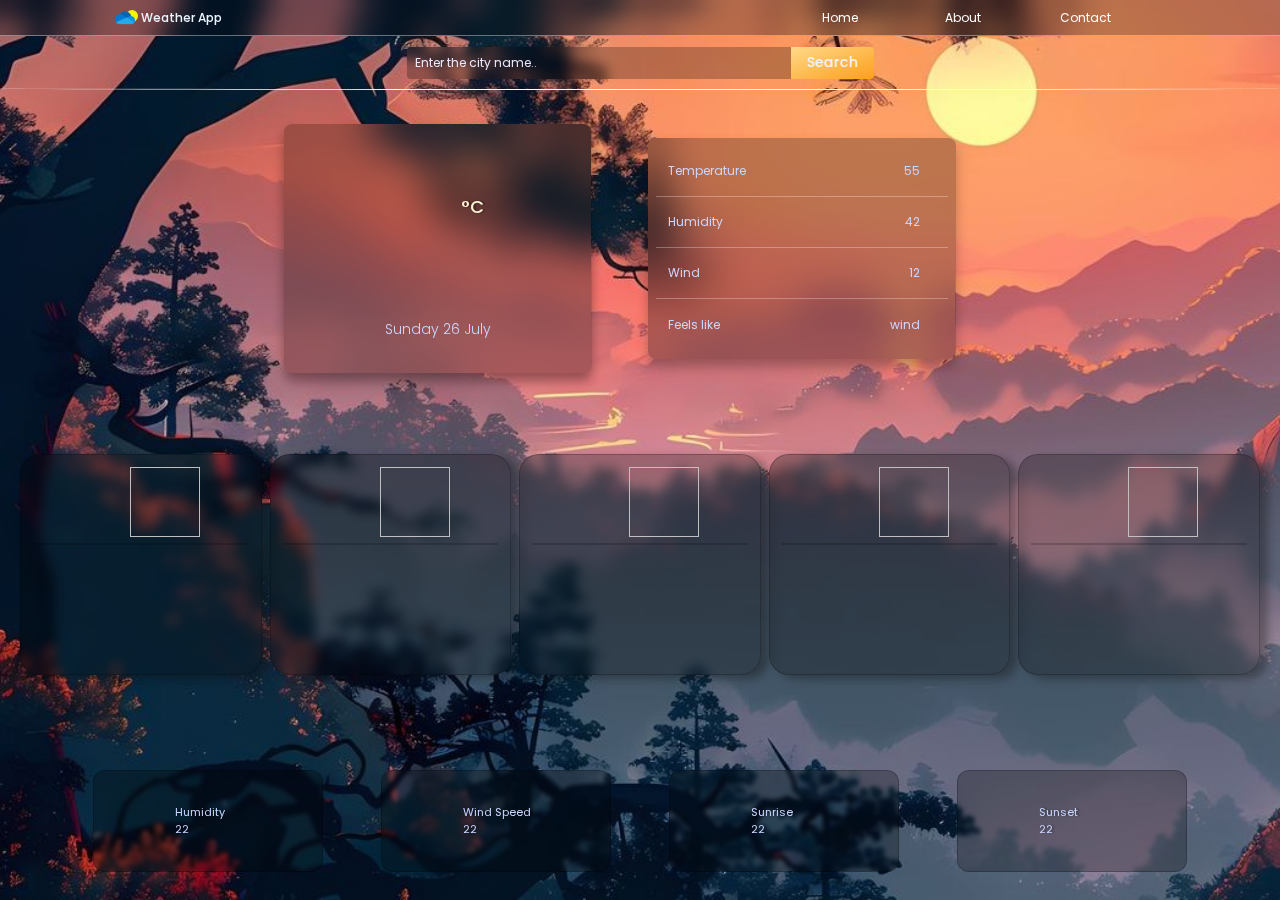
<file: index.html>
<!doctype html>
<html lang="en">
  <head>
    <meta charset="UTF-8" />
    <meta name="viewport" content="width=device-width, initial-scale=1.0" />
    <title>Document</title>
    <link rel="stylesheet" href="style.css" />
    <link
      href="https://cdn.boxicons.com/3.0.8/fonts/basic/boxicons.min.css"
      rel="stylesheet"
    />
    <link
      href="https://cdn.boxicons.com/3.0.8/fonts/filled/boxicons-filled.min.css"
      rel="stylesheet"
    />
    <link
      href="https://cdn.boxicons.com/3.0.8/fonts/brands/boxicons-brands.min.css"
      rel="stylesheet"
    />
  </head>
  <body>
    <!-- ! CODES navbar is here  -->
    <nav class="navbar-conatiner">
      <div class="title-box">
        <div class="logo-box"><img src="cloud.png" alt="cloud" /></div>
        <p class="title">Weather App</p>
      </div>

      <div class="tabs-box">
        <a href="index.html">Home</a>
        <a href="about.html">About</a>
        <a href="contact.html">Contact</a>
        <a href="#"><i class="bx bx-search"></i></a>
      </div>
    </nav>

    <!-- ! CODES for search box is here -->
    <div class="search-container">
      <input type="text" id="cityInput" placeholder="Enter the city name.." />
      <button id="searchBtn">Search</button>
    </div>

    <!-- ! CODES for subcontainer  -->
    <div class="sub-container">
      <!-- TODO Information box container is here  -->
      <div class="info-box">
        <div class="temp-info">
          <p class="degree">°C</p>
          <div class="area-box">
            <i class="bxf bx-location-check"></i>
            <p id="cityName"></p>
          </div>
          <p id="tempText"></p>
          <p id="cloudInfo"></p>
          <p id="dateInfo"></p>
        </div>
        <div class="condition-box">
          <div>
            <p>Temperature</p>
            <p id="upperTemp">55</p>
          </div>

          <div>
            <p>Humidity</p>
            <p id="upperHumid">42</p>
          </div>

          <div>
            <p>Wind</p>
            <p id="upperWind">12</p>
          </div>

          <div>
            <p>Feels like</p>
            <p id="showFeels">wind</p>
          </div>
        </div>
      </div>
      <!-- TODO: Weather info codes are here -->
      <!-- ? CODES FOR UPPPER SECTION OF WEATHER INFO  -->
      <div class="upper-section">
        <div class="forecast">
          <div class="card">
            <div class="icon-box">
              <h3 class="day"></h3>
              <img class="icon" />
            </div>
            <div class="temp-dets">
              <p class="temp"></p>
              <p class="desc"></p>
            </div>
          </div>

          <div class="card">
            <div class="icon-box">
              <h3 class="day"></h3>
              <img class="icon" />
            </div>
            <div class="temp-dets">
              <p class="temp"></p>
              <p class="desc"></p>
            </div>
          </div>

          <div class="card">
            <div class="icon-box">
              <h3 class="day"></h3>
              <img class="icon" />
            </div>
            <div class="temp-dets">
              <p class="temp"></p>
              <p class="desc"></p>
            </div>
          </div>

          <div class="card">
            <div class="icon-box">
              <h3 class="day"></h3>
              <img class="icon" />
            </div>
            <div class="temp-dets">
              <p class="temp"></p>
              <p class="desc"></p>
            </div>
          </div>
          <div class="card">
            <div class="icon-box">
              <h3 class="day"></h3>
              <img class="icon" />
            </div>
            <div class="temp-dets">
              <p class="temp"></p>
              <p class="desc"></p>
            </div>
          </div>
        </div>
      </div>
      <!-- ? CODES FOR LOWER SECTION  -->
      <div class="lower-section">
        <div class="details-container">
          <!-- ! DETAISL BOX NO.1  -->
          <div class="details-box">
            <div class="cond-logo">
              <i class="bx bx-water-drop-alt"></i>
            </div>
            <div class="sub-text">
              <p>Humidity</p>
              <p id="showNum">22</p>
            </div>
          </div>
          <!-- ! DETAISL BOX NO.2  -->
          <div class="details-box">
            <div class="cond-logo">
              <i class="bx bx-wind"></i>
            </div>
            <div class="sub-text">
              <p>Wind Speed</p>
              <p id="showWindNum">22</p>
            </div>
          </div>
          <!-- ! DETAISL BOX NO.3  -->
          <div class="details-box">
            <div class="cond-logo">
              <i class="bxf bx-sun" style="color: #ffb347"></i>
            </div>
            <div class="sub-text">
              <p>Sunrise</p>
              <p id="sunriseTime">22</p>
            </div>
          </div>
          <!-- ! DETAISL BOX NO.4  -->
          <div class="details-box">
            <div class="cond-logo">
              <i class="bxf bx-sun-set" style="color: rgb(255, 132, 0)"></i>
            </div>
            <div class="sub-text">
              <p>Sunset</p>
              <p id="sunsetTime">22</p>
            </div>
          </div>
        </div>
      </div>
    </div>

    <script src="config.js"></script>
    <script src="script.js"></script>
  </body>
</html>
</file>
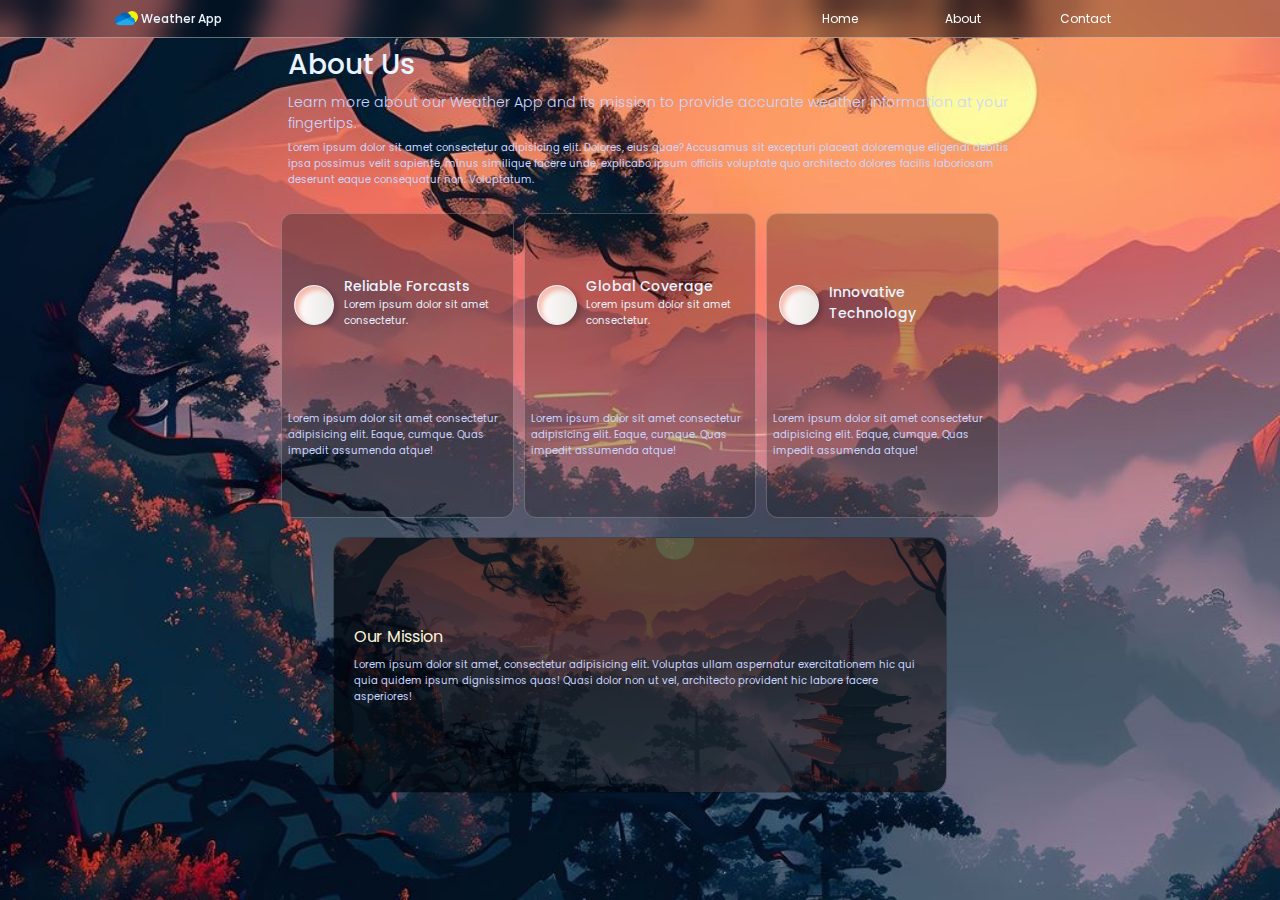
<file: about.html>
<!DOCTYPE html>
<html lang="en">
<head>
    <meta charset="UTF-8">
    <meta name="viewport" content="width=device-width, initial-scale=1.0">
    <title>Document</title>
    <link rel="stylesheet" href="about.css">
    <link href="https://cdn.boxicons.com/3.0.8/fonts/basic/boxicons.min.css" rel="stylesheet">
    <link href="https://cdn.boxicons.com/3.0.8/fonts/filled/boxicons-filled.min.css" rel="stylesheet">
    <link href="https://cdn.boxicons.com/3.0.8/fonts/brands/boxicons-brands.min.css" rel="stylesheet">
</head>
<body>
    <!-- ! CODES FOR NAVbar is HERE  -->
      <nav class="navbar-conatiner">
      <div class="title-box">
        <div class="logo-box"><img src="cloud.png" alt="cloud" /></div>
        <p class="title">Weather App</p>
      </div>

      <div class="tabs-box">
        <a href="index.html">Home</a>
        <a href="about.html">About</a>
        <a href="contact.html">Contact</a>
        <a href="#"><i class="bx bx-search"></i></a>
      </div>
    </nav>
    <!-- ! CODES FOR ABOUT CONTENT  -->
     <section class="main-box">
        <div class="container">
            <div class="about-head">
                About Us
            </div>
            <div class="about-text">
                <p>Learn more about our Weather App and its mission to provide accurate weather information at your fingertips. </p>
            </div>
            <div class="sub-text">
                <p>Lorem ipsum dolor sit amet consectetur adipisicing elit. Dolores, eius quae? Accusamus sit excepturi placeat doloremque eligendi debitis ipsa possimus velit sapiente, minus similique facere unde, explicabo ipsum officiis voluptate quo architecto dolores facilis laboriosam deserunt eaque consequatur non. Voluptatum.</p>
            </div>
            <div class="features-container">
                <div class="boxs">
                   <div class="image-and-text">
                     <div class="feature-logo"">
                        <i class="bxf bx-cloud-fog"></i>
                    </div>
                    <div class="text">
                        <p>Reliable Forcasts</p>
                        <span>Lorem ipsum dolor sit amet consectetur.</span>
                    </div>
                </div>
                <div class="lorem-box">
                    <p>Lorem ipsum dolor sit amet consectetur adipisicing elit. Eaque, cumque. Quas impedit assumenda atque!</p>
                </div>
            </div>
            <div class="boxs">
                <div class="image-and-text">
                    <div class="feature-logo"">                      
                        <i class="bxf bx-location-check"></i>
                    </div>
                    <div class="text">
                        <p>Global Coverage</p>
                        <span>Lorem ipsum dolor sit amet consectetur.</span>
                    </div>
                   </div>
                   <div class="lorem-box">
                    <p>Lorem ipsum dolor sit amet consectetur adipisicing elit. Eaque, cumque. Quas impedit assumenda atque!</p>
                   </div>
                </div>
                <div class="boxs">
                   <div class="image-and-text">
                     <div class="feature-logo"">
                        <i class="bxf bx-brain-circuit"></i>
                    </div>
                    <div class="text">
                        <p>Innovative Technology</p>
                    </div>
                   </div>
                   <div class="lorem-box">
                   <p>Lorem ipsum dolor sit amet consectetur adipisicing elit. Eaque, cumque. Quas impedit assumenda atque!</p>
                   </div>
                </div>
            </div>
            <div class="misson-box">
                <h3>Our  Mission</h3>
                    <p>Lorem ipsum dolor sit amet, consectetur adipisicing elit. Voluptas ullam aspernatur exercitationem hic qui quia quidem ipsum dignissimos quas! Quasi dolor non ut vel, architecto provident hic labore facere asperiores!</p>
            </div>
        </div>
     </section>
</body>
</html>
</file>
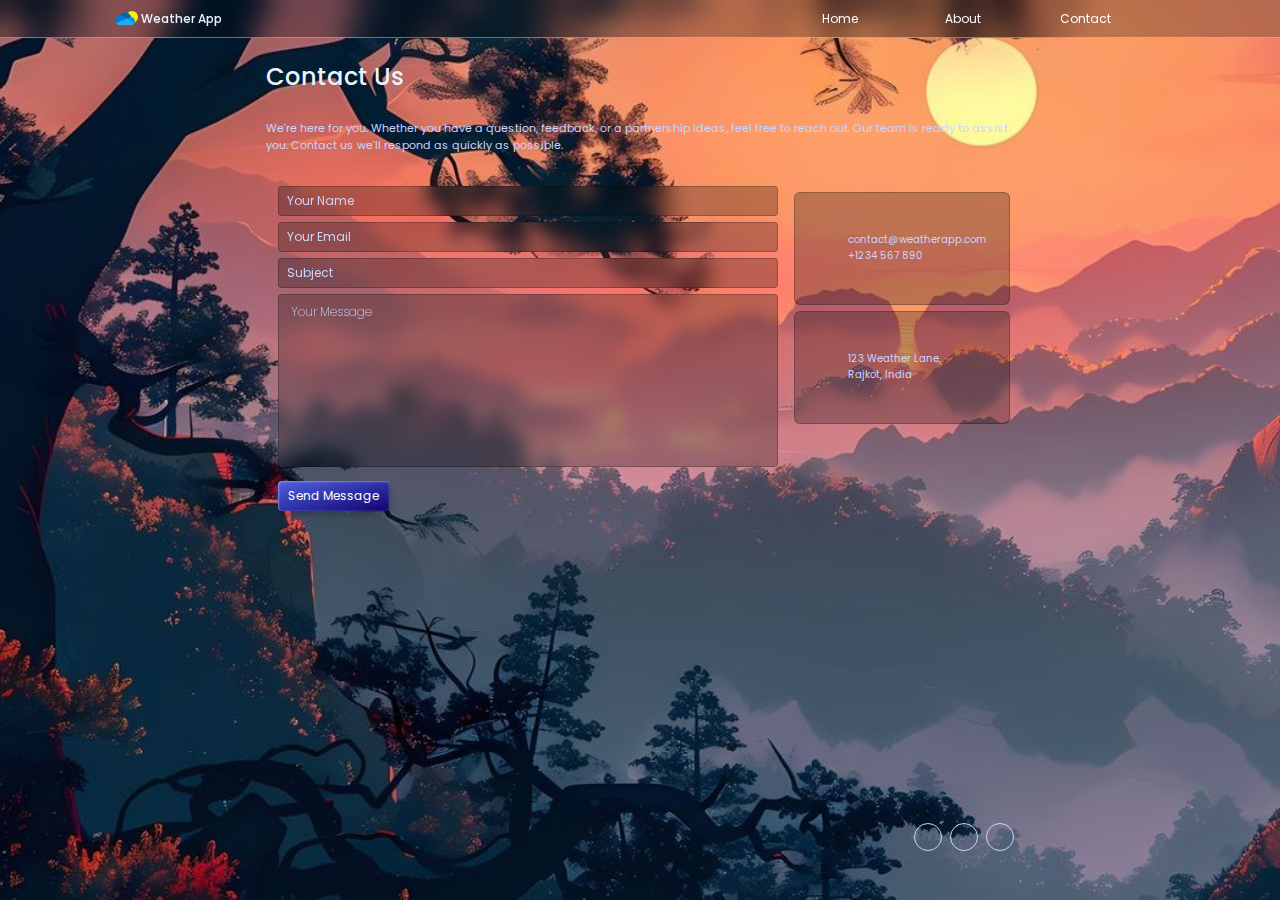
<file: contact.html>
<!doctype html>
<html lang="en">
  <head>
    <meta charset="UTF-8" />
    <meta name="viewport" content="width=device-width, initial-scale=1.0" />
    <title>Document</title>
    <link rel="stylesheet" href="contact.css" />
    <link
      href="https://cdn.boxicons.com/3.0.8/fonts/basic/boxicons.min.css"
      rel="stylesheet"
    />
    <link
      href="https://cdn.boxicons.com/3.0.8/fonts/filled/boxicons-filled.min.css"
      rel="stylesheet"
    />
    <link
      href="https://cdn.boxicons.com/3.0.8/fonts/brands/boxicons-brands.min.css"
      rel="stylesheet"
    />
  </head>
  <body>
    <div id="loaderBox">
      <div class="loader"></div>
    </div>
    <div class="result-box" id="result">
      <i class="bxf bx-badge-check"></i>
      <p>Message sended 👍</p>
      <div>
        <button id="returnBtn">Return</button>
      </div>
    </div>
    <!-- ! CODES navbar is here  -->
    <nav class="navbar-conatiner">
      <div class="title-box">
        <div class="logo-box"><img src="cloud.png" alt="cloud" /></div>
        <p class="title">Weather App</p>
      </div>

      <div class="tabs-box">
        <a href="index.html">Home</a>
        <a href="about.html">About</a>
        <a href="contact.html">Contact</a>
        <a href="#"><i class="bx bx-search"></i></a>
      </div>
    </nav>
    <!-- ! CODES FOR CONTACT SECTION  -->
    <div class="main-container">
      <div class="main-box" id="mainSec">
        <h4>Contact Us</h4>
        <p class="text">
          We're here for you. Whether you have a question, feedback, or a
          partnership ideas, feel free to reach out. Our team is ready to assist
          you. Contact us we'll respond as quickly as possible.
        </p>
        <div class="sub-container">
          <div class="form-box">
            <form action="#" id="userFeed">
              <input
                type="text"
                id="userName"
                placeholder="Your Name"
                required
              />
              <input
                type="email"
                id="userEmail"
                placeholder="Your Email"
                required
              />
              <input type="text" id="userSubj" placeholder="Subject" required />
              <textarea
                name="Your message"
                id="message"
                placeholder="Your Message"
                required
              ></textarea>
              <input type="submit" id="submitBtn" value="Send Message" />
            </form>
          </div>
          <div class="contact-detail">
            <div class="detail-box">
              <div class="detail-logo">
                <i class="bxf bx-envelope"></i>
              </div>
              <div class="call-box">
                <p>contact@weatherapp.com</p>
                <p>+1234 567 890</p>
              </div>
            </div>
            <div class="detail-box">
              <div class="detail-logo">
                <i class="bxf bx-location"></i>
              </div>
              <div class="call-box">
                <p>123 Weather Lane,</p>
                <p>Rajkot, India</p>
              </div>
            </div>
          </div>
        </div>
        <!-- TODO: Codes for media icons start here  -->
        <div class="media-box">
          <i class="bxl bx-facebook"></i>
          <i class="bxl bx-twitter"></i>
          <i class="bxl bx-instagram"> </i>
        </div>
      </div>
    </div>

    <script src="contact.js"></script>
  </body>
</html>
</file>
<file: style.css>
@import url("https://fonts.googleapis.com/css2?family=Poppins:ital,wght@0,100;0,200;0,300;0,400;0,500;0,600;0,700;0,800;0,900;1,100;1,200;1,300;1,400;1,500;1,600;1,700;1,800;1,900&display=swap");

* {
  margin: 0%;
  padding: 0%;
  box-sizing: border-box;
  font-family: "Poppins", sans-serif;
}
:root {
  --glass-bg: linear-gradient(90deg, rgba(0, 0, 0, 0.25), rgba(0, 0, 0, 0.25));
  --glass-border: 1px solid rgba(0, 0, 0, 0.22);
}
html {
  font-size: 12px;
}
html,
body {
  position: relative;
  height: 100%;
  width: 100%;
  display: flex;
  flex-direction: column;
  color: #eaf4ff;
}
body::before {
  position: absolute;
  content: "";
  height: 100%;
  width: 100%;
  background: url(wallpaer5.jpeg);
  background-repeat: no-repeat;
  /* background-position: center; */
  background-size: cover;
  /* filter: brightness(0.8); */
}
.navbar-conatiner {
  height: 40px;
  width: 100%;
  display: flex;
  align-items: center;
  justify-content: space-between;
  background: var(--glass-bg);
  border-bottom: 0.5px solid rgba(255, 255, 255, 0.386);
  backdrop-filter: blur(14px);
  z-index: 22;
}
.title-box {
  height: 100%;
  width: 20%;
  display: flex;
  align-items: center;
  justify-content: center;
  margin-left: 40px;
  z-index: 8;
}
.logo-box {
  position: relative;
  height: 20px;
  width: 20px;
  display: flex;
  align-items: center;
  justify-content: center;
}
.logo-box::after {
  content: "";
  position: absolute;
  height: 12px;
  width: 12px;
  top: 2px;
  left: 11px;
  border-radius: 50%;
  background-color: rgba(255, 255, 0, 0.933);
  z-index: -1;
}
.logo-box img {
  height: 100%;
  width: 100%;
}
.title-box p {
  font-weight: 500;
  margin-left: 6px;
}
.tabs-box {
  height: 100%;
  width: 40%;
  display: flex;
  align-items: center;
  justify-content: space-evenly;
}
.tabs-box a {
  height: 100%;
  width: 20%;
  display: flex;
  align-items: center;
  justify-content: center;
  text-decoration: none;
  font-size: 12px;
  font-weight: 400;
  color: white;
  transition: all 0.3s ease;
}
.tabs-box a:hover {
  background-color: rgba(0, 0, 0, 0.15);
  transform: translateY(-2px);
}
.tabs-box i {
  font-size: 14px;
  font-weight: 400;
  line-height: 24px;
}
/* CODES FOR SEARCH BOX START HERE  */
.search-container {
  position: relative;
  height: 60px;
  width: 100%;
  display: flex;
  align-items: center;
  justify-content: center;
  z-index: 12;
}
.search-container::before {
  position: absolute;
  content: "";
  /* background-color: white; */
  height: 2px;
  width: 100%;
  bottom: 0;
  border-bottom: 1px solid white;
  border-radius: 60%;
}
#cityInput {
  height: 60%;
  width: 30%;
  border-style: none;
  border-radius: 4px 0 0 4px;
  outline: none;
  padding-left: 8px;
  font-size: 12px;
  background: var(--glass-bg);
  backdrop-filter: blur(6px);
}
input[type="text"]::placeholder {
  color: #eaeaff;
}
#searchBtn {
  border-style: none;
  border-radius: 0 4px 4px 0;
  height: 60%;
  font-size: 14px;
  font-weight: 500;
  background: linear-gradient(to top left, #fd9f1b, #ffd98a);
  color: #f2f3f6;
  padding: 2px 16px;
  backdrop-filter: blur(6px);
  transition: all 0.3s ease;
}

#searchBtn:active {
  transform: scale(0.96);
}
/* CODES FOR SUB-CONTAINER START HERE  */
.sub-container {
  position: relative;
  height: 100%;
  width: 100%;
  display: flex;
  flex-direction: column;
  align-items: center;
  justify-content: space-between;
  padding-top: 20px;
}
.info-box {
  height: 35%;
  width: 60%;
  display: flex;
  align-items: center;
  justify-content: space-around;
  /* border: 1px solid red; */
}
.temp-info {
  position: relative;
  height: 90%;
  width: 40%;
  display: flex;
  flex-direction: column;
  align-items: center;
  justify-content: space-around;
  color: #fff3d6;
  background: var(--glass-bg);
  backdrop-filter: blur(20px);
  border-radius: 8px;
  border: 1px solid var(--glass-border);
  box-shadow: 0px 8px 12px rgba(0, 0, 0, 0.354);
  padding: 12px 2px;
}
.degree {
  position: absolute;
  top: 28%;
  right: 35%;
  font-size: 18px;
  font-weight: 500;
  text-shadow: 2px 0px 2px rgba(0, 0, 0, 0.45);
}
.area-box {
  height: 20%;
  width: 50%;
  display: flex;
  align-items: center;
  justify-content: center;
  font-size: 16px;
  text-shadow: 2px 0px 2px rgba(0, 0, 0, 0.384);
}
.area-box i {
  color: #ffb347;
  font-size: 18px;
  font-weight: 600;
  margin-right: 6px;
}
#tempText {
  font-size: 38px;
  margin-bottom: 0px;
  text-shadow: 3.2px 0px 2px rgba(0, 0, 0, 0.33);
}
#cloudInfo {
  font-size: 14px;
  font-weight: 350;
  color: #c9d6ff;
  border-bottom: 0.5px solid rgba(255, 255, 255, 0.165);
  margin-top: -10px;
}
#dateInfo {
  font-size: 14px;
  font-weight: 350;
  color: #c9d6ff;
}
.condition-box {
  /* border: 1px solid; */
  height: 80%;
  width: 40%;
  display: flex;
  flex-direction: column;
  margin-right: 40px;
  background: var(--glass-bg);
  backdrop-filter: blur(20px);
  border-radius: 8px;
  border: 1px solid var(--glass-border);
  box-shadow: 0 8px 12px rgba(0, 0, 0, 0.25);
  padding: 8px;
  overflow: hidden;
}
.condition-box div {
  height: 25%;
  width: 100%;
  display: flex;
  align-items: center;
  justify-content: space-between;
  padding: 0 28px 0 12px;
  border-bottom: 1px solid rgba(255, 255, 255, 0.285);
  transition: all 0.3s ease;
}
.condition-box div:last-child {
  border: none;
}
.condition-box div:hover {
  background-color: #ffffff2c;
  transform: scale(1.08);
}
.condition-box div p {
  font-size: 12px;
  color: #c9d6ff;
}
.upper-section {
  height: 35%;
  width: 100%;
  display: flex;
  flex-direction: row;
  align-items: center;
  justify-content: center;
  /* border: 1px solid red; */
}
.forecast {
  height: 100%;
  width: 100%;
  display: flex;
  flex-direction: row;
  align-items: center;
  justify-content: space-around;
  padding: 0px 20px;
  gap: 8px;
}
.card {
  height: 80%;
  width: 20%;
  display: flex;
  flex-direction: column;
  align-items: center;
  color: rgb(5, 13, 65);
  background: var(--glass-bg);
  border: var(--glass-border);
  backdrop-filter: blur(6px);
  border-radius: 20px;
  padding: 12px;
  box-shadow: 8px 4px 8px rgba(14, 14, 14, 0.35);
  transition: all 0.3s ease;
}
.card:hover {
  transform: translateY(6px);
  box-shadow: 0 10px 15px rgba(10, 8, 8, 0.2);
  border-radius: 26px;
}
.icon-box {
  height: 40%;
  width: 100%;
  display: flex;
  align-items: center;
  justify-content: space-evenly;
  border-bottom: 2px solid rgba(0, 0, 0, 0.18);
  padding-bottom: 6px;
}
.icon-box h3 {
  color: #fff3d6;
  font-size: 14px;
  font-weight: 400;
}
.icon-box img {
  height: 70px;
  width: 70px;
}
.temp-dets {
  height: 60%;
  width: 100%;
  display: flex;
  flex-direction: column;
  align-items: center;
  justify-content: center;
  font-size: 14px;
  color: #c9d6ff;
}
.lower-section {
  /* border: 1px solid white; */
  height: 20%;
  width: 90%;
  display: flex;
  align-items: center;
  justify-content: center;
  flex-direction: column;
  /* z-index: 6; */
}
.details-container {
  height: 80%;
  width: 100%;
  display: flex;
  align-items: center;
  justify-content: space-around;
  text-shadow: 2px 0px 2px rgba(0, 0, 0, 0.384);
}
.details-box {
  height: 80%;
  width: 20%;
  display: flex;
  align-items: center;
  justify-content: space-evenly;
  background: var(--glass-bg);
  backdrop-filter: blur(2px);
  border-radius: 12px;
  border: var(--glass-border);
  padding: 8px 14px;
  transition: all 0.3s ease;
}
.details-box:hover {
  transform: translateY(-12px) scale(1.04);
  background: rgba(255, 255, 255, 0.078);
  backdrop-filter: blur(4px);
}
.cond-logo {
  height: 100%;
  width: 20%;
  display: flex;
  align-items: center;
  justify-content: center;
}
.cond-logo i {
  font-size: 28px;
  color: #7aa7ff;
}
.details-box:hover .cond-logo i {
  color: rgb(17, 180, 255);
}
.sub-text {
  height: 100%;
  width: 60%;
  display: flex;
  flex-direction: column;
  justify-content: center;
  color: #c9d6ff;
  font-size: 11px;
}
</file>
<file: about.css>
@import url("https://fonts.googleapis.com/css2?family=Poppins:ital,wght@0,100;0,200;0,300;0,400;0,500;0,600;0,700;0,800;0,900;1,100;1,200;1,300;1,400;1,500;1,600;1,700;1,800;1,900&display=swap");

* {
  margin: 0%;
  padding: 0%;
  box-sizing: border-box;
  font-family: "Poppins", sans-serif;
}
:root {
  --glass-bg: linear-gradient(90deg, rgba(0, 0, 0, 0.25), rgba(0, 0, 0, 0.25));
  --glass-border: 1px solid rgba(0, 0, 0, 0.22);
}
html {
  font-size: 12px;
}
html,
body {
  position: relative;
  height: 100%;
  width: 100%;
  display: flex;
  flex-direction: column;
  color: #eaf4ff;
}
body::before {
  position: absolute;
  content: "";
  height: 100%;
  width: 100%;
  background: url(wallpaer5.jpeg);
  background-repeat: no-repeat;
  /* background-position: center; */
  background-size: cover;
  /* filter: brightness(0.8); */
}
.navbar-conatiner {
  height: 40px;
  width: 100%;
  display: flex;
  align-items: center;
  justify-content: space-between;
  background: var(--glass-bg);
  border-bottom: 0.5px solid rgba(255, 255, 255, 0.386);
  backdrop-filter: blur(14px);
  z-index: 22;
}
.title-box {
  height: 100%;
  width: 20%;
  display: flex;
  align-items: center;
  justify-content: center;
  margin-left: 40px;
  z-index: 8;
}
.logo-box {
  position: relative;
  height: 20px;
  width: 20px;
  display: flex;
  align-items: center;
  justify-content: center;
}
.logo-box::after {
  content: "";
  position: absolute;
  height: 12px;
  width: 12px;
  top: 2px;
  left: 11px;
  border-radius: 50%;
  background-color: rgba(255, 255, 0, 0.933);
  z-index: -1;
}
.logo-box img {
  height: 100%;
  width: 100%;
}
.title-box p {
  font-weight: 500;
  margin-left: 6px;
}
.tabs-box {
  height: 100%;
  width: 40%;
  display: flex;
  align-items: center;
  justify-content: space-evenly;
}
.tabs-box a {
  height: 100%;
  width: 20%;
  display: flex;
  align-items: center;
  justify-content: center;
  text-decoration: none;
  font-size: 12px;
  font-weight: 400;
  color: white;
  transition: all 0.3s ease;
}
.tabs-box a:hover {
  background-color: rgba(0, 0, 0, 0.15);
  transform: translateY(-2px);
}
.tabs-box i {
  font-size: 14px;
  font-weight: 400;
  line-height: 24px;
}

/* CODES FOR MAIN BOX START HERE  */
.main-box {
  height: 100%;
  width: 100%;
  display: flex;
  align-items: center;
  justify-content: center;
  z-index: 12;
}
.container {
  height: 100%;
  width: 60%;
  display: flex;
  flex-direction: column;
  align-items: center;
  padding-bottom: 6px;
}
.about-head {
  width: 100%;
  font-size: 28px;
  font-weight: 500;
  padding: 6px 32px;
}
.about-text {
  width: 100%;
  display: flex;
  align-items: center;
  font-size: 14px;
  font-weight: 300;
  color: #c9d6ff;
  padding-left: 32px;
}
.sub-text {
  width: 100%;
  font-size: 10px;
  font-weight: 400;
  color: #c9d6ff;
  padding: 6px 0px 6px 32px;
}
/* CODES FOR FEATURES START HERE  */
.features-container {
  height: 40%;
  width: 100%;
  display: flex;
  align-items: center;
  justify-content: space-around;
  padding: 2px 20px;
}
.features-container .boxs {
  position: relative;
  height: 90%;
  width: 32%;
  display: flex;
  flex-direction: column;
  align-items: center;
  justify-content: center;
  padding-bottom: 8px;
  background: var(--glass-bg);
  border-radius: 12px;
  border: 0.5px solid rgba(255, 255, 255, 0.228);
  overflow: hidden;
}
.image-and-text {
  height: 50%;
  width: 100%;
  display: flex;
  align-items: center;
  justify-content: space-around;
  /* border: 1px solid; */
}
.feature-logo {
  height: 40px;
  width: 40px;
  display: flex;
  align-items: center;
  justify-content: center;
  background: linear-gradient(to right, rgb(255, 252, 252), rgb(235, 233, 229));
  box-shadow:
    4px 2px 4px rgba(19, 15, 15, 0.2),
    inset 4px 4px 4px rgba(241, 51, 8, 0.306);
  border-radius: 50%;
  border: 0.5px solid;
  transform: translateY(2px) translateX(5px);
  animation: pulsate-bck 2.5s ease-in-out infinite both;
}
@keyframes pulsate-bck {
  0% {
    transform: scale(1);
  }
  50% {
    transform: scale(0.9);
  }
  100% {
    transform: scale(1);
  }
}
.feature-logo i {
  font-size: 20px;
  color: #fd9f1b;
}
.text {
  height: 100%;
  width: 70%;
  display: flex;
  flex-direction: column;
  justify-content: center;
}
.text p {
  font-size: 14px;
  font-weight: 500;
}
.text span {
  font-size: 10px;
}
.lorem-box {
  height: 40%;
  width: 100%;
  display: flex;
  align-items: center;
  align-items: center;
  padding: 0px 6px;
  font-size: 10px;
  color: #c9d6ff;
}
/* CODES FOR MISSION BOX START HERE  */
.misson-box {
  position: relative;
  height: 30%;
  width: 80%;
  display: flex;
  flex-direction: column;
  justify-content: center;
  border: var(--glass-border);
  border-radius: 16px;
  padding: 0 20px;
  gap: 8px;
  overflow: hidden;
}
.misson-box::before {
  content: "";
  position: absolute;
  height: 100%;
  width: 100%;
  left: 0;
  background: url(wallpaer5.jpeg) center/cover no-repeat;
  border-radius: 16px;
  filter: brightness(0.4);
  opacity: 0.8;
  animation: kenburns-right 8s  ease-in-out infinite both;
  z-index: -1;
}
@keyframes kenburns-right {
  0% {
    transform: scale(1) translate(0, 0);
    transform-origin: 84% 50%;
  }
  50%{
    transform: scale(1.25) translateX(20px);
    transform-origin: right;
  }
  100% {
    transform: scale(1) translate(0, 0);
    transform-origin: 84% 50%;
  }
}

.misson-box h3 {
  font-size: 16px;
  font-weight: 400;
  color: #fff3d6;
}
.misson-box p {
  font-size: 10px;
  color: #c9d6ff;
}
</file>
<file: contact.css>
@import url("https://fonts.googleapis.com/css2?family=Poppins:ital,wght@0,100;0,200;0,300;0,400;0,500;0,600;0,700;0,800;0,900;1,100;1,200;1,300;1,400;1,500;1,600;1,700;1,800;1,900&display=swap");

* {
  margin: 0%;
  padding: 0%;
  box-sizing: border-box;
  font-family: "Poppins", sans-serif;
}
:root {
  --glass-bg: linear-gradient(90deg, rgba(0, 0, 0, 0.25), rgba(0, 0, 0, 0.25));
  --glass-border: 1px solid rgba(0, 0, 0, 0.22);
  --light-text: #c9d6ff;
}
html {
  font-size: 12px;
}
html,
body {
  position: relative;
  height: 100%;
  width: 100%;
  display: flex;
  flex-direction: column;
  color: #eaf4ff;
}
body::before {
  position: absolute;
  content: "";
  height: 100%;
  width: 100%;
  background: url(wallpaer5.jpeg);
  background-size: cover;
  background-repeat: no-repeat;
  z-index: -5;
}
.navbar-conatiner {
  height: 40px;
  width: 100%;
  display: flex;
  align-items: center;
  justify-content: space-between;
  background: var(--glass-bg);
  border-bottom: 0.5px solid rgba(255, 255, 255, 0.386);
  backdrop-filter: blur(14px);
  z-index: 22;
}
.title-box {
  height: 100%;
  width: 20%;
  display: flex;
  align-items: center;
  justify-content: center;
  margin-left: 40px;
  z-index: 8;
}
.logo-box {
  position: relative;
  height: 20px;
  width: 20px;
  display: flex;
  align-items: center;
  justify-content: center;
}
.logo-box::after {
  content: "";
  position: absolute;
  height: 12px;
  width: 12px;
  top: 2px;
  left: 11px;
  border-radius: 50%;
  background-color: rgba(255, 255, 0, 0.933);
  z-index: -1;
}
.logo-box img {
  height: 100%;
  width: 100%;
}
.title-box p {
  font-weight: 500;
  margin-left: 6px;
}
.tabs-box {
  height: 100%;
  width: 40%;
  display: flex;
  align-items: center;
  justify-content: space-evenly;
}
.tabs-box a {
  height: 100%;
  width: 20%;
  display: flex;
  align-items: center;
  justify-content: center;
  text-decoration: none;
  font-size: 12px;
  font-weight: 400;
  color: white;
  transition: all 0.3s ease;
}
.tabs-box a:hover {
  background-color: rgba(0, 0, 0, 0.15);
  transform: translateY(-2px);
}
.tabs-box i {
  font-size: 14px;
  font-weight: 400;
  line-height: 24px;
}
/* CODES FOR CONTACT SECTION START HERE  */
.main-container {
  height: 100%;
  width: 100%;
  display: flex;
  flex-direction: column;
  align-items: center;
  z-index: 12;
}
#loaderBox {
  position: absolute;
  height: 100%;
  width: 100%;
  display: none;
  align-items: center;
  justify-content: center;
  background: rgba(0, 0, 0, 0.16);
  backdrop-filter: blur(20px);
  z-index: 9998;
}
.loader {
  width: 58px;
  height: 58px;
  position: relative;
}

.loader:before {
  content: "";
  width: 62px;
  height: 8px;
  background: #f0808050;
  position: absolute;
  top: 66px;
  left: 0;
  border-radius: 50%;
  animation: shadow324 0.5s linear infinite;
}

.loader:after {
  content: "";
  width: 100%;
  height: 100%;
  background: #f08080;
  position: absolute;
  top: 0;
  left: 0;
  border-radius: 4px;
  animation: jump7456 0.5s linear infinite;
}

@keyframes jump7456 {
  15% {
    border-bottom-right-radius: 3px;
  }

  25% {
    transform: translateY(9px) rotate(22.5deg);
  }

  50% {
    transform: translateY(18px) scale(1, 0.9) rotate(45deg);
    border-bottom-right-radius: 40px;
  }

  75% {
    transform: translateY(9px) rotate(67.5deg);
  }

  100% {
    transform: translateY(0) rotate(90deg);
  }
}

@keyframes shadow324 {
  0%,
  100% {
    transform: scale(1, 1);
  }

  50% {
    transform: scale(1.2, 1);
  }
}
.blur {
  background: rgba(0, 0, 0, 0.16);
  backdrop-filter: blur(20px);
}
.main-box {
  height: 100%;
  width: 60%;
  display: flex;
  flex-direction: column;
  justify-content: space-around;
  padding: 10px;
  gap: 4px;
}
.main-box h4 {
  font-size: 24px;
  font-weight: 450;
}
.text {
  font-size: 11px;
  color: var(--light-text);
}
.sub-container {
  height: 70%;
  width: 100%;
  display: flex;
}
.form-box {
  height: 100%;
  width: 70%;
  padding: 6px 12px;
}
.result-box {
  position: absolute;
  height: 100%;
  width: 100%;
  display: none;
  flex-direction: column;
  align-items: center;
  justify-content: center;
  z-index: 9999;
}
.result-box i {
  font-size: 12em;
  color: rgb(16, 183, 44);
  text-shadow: 2px 4px 8px rgba(0, 0, 0, 0.32);
  border-radius: 50%;
}
.result-box p {
  font-size: 2em;
  color: lightgreen;
}
#returnBtn {
  font-size: 12px;
  border-style: none;
  border-radius: 4px;
  background: linear-gradient(to top left, #0f036d, #5261e2);
  color: white;
  padding: 6px 14px;
  box-shadow:
    4px 4px 8px rgba(0, 0, 0, 0.2),
    inset 0.5px 0.5px 2px rgba(255, 255, 255, 0.524);
  transition: all 0.3s ease;
}
#returnBtn:hover {
  transform: scale(1.1);
}
#returnBtn:active {
  transform: scale(0.9);
}
#userFeed {
  height: 100%;
  width: 100%;
  display: flex;
  flex-direction: column;
  align-items: start;
  gap: 6px;
}
#userName,
#userEmail,
#userSubj {
  height: 30px;
  width: 100%;
  border-style: none;
  border: var(--glass-border);
  border-radius: 4px;
  background: var(--glass-bg);
  backdrop-filter: blur(8px);
  outline: none;
  font-size: 12px;
  padding-left: 8px;
}
#userName::placeholder,
#userEmail::placeholder,
#userSubj::placeholder {
  color: var(--light-text);
}
#message {
  height: 30%;
  width: 100%;
  border-style: none;
  border: var(--glass-border);
  border-radius: 4px;
  background: var(--glass-bg);
  backdrop-filter: blur(8px);
  outline: none;
  font-size: 12px;
  font-weight: 200;
  padding: 8px 12px;
  resize: none;
}
#message::placeholder {
  color: var(--light-text);
  font-size: 12px;
  font-weight: 200;
}
#submitBtn {
  font-size: 12px;
  border-style: none;
  border-radius: 4px;
  background: linear-gradient(to top left, #0f036d, #5261e2);
  color: white;
  padding: 6px 10px;
  box-shadow:
    2px 4px 4px rgba(5, 5, 5, 0.18),
    inset 0.5px 0.5px 2px rgba(255, 255, 255, 0.524);
  margin-top: 8px;
  transition: all 0.3s ease;
}
#submitBtn:active {
  transform: scale(0.9);
}
/* CODES FOR DETAIL BOX  */
.contact-detail {
  height: 100%;
  width: 30%;
  display: flex;
  flex-direction: column;
  padding: 12px 4px;
  gap: 6px;
}
.detail-box {
  height: 20%;
  width: 100%;
  display: flex;
  align-items: center;
  border-radius: 6px;
  background: var(--glass-bg);
  border: var(--glass-border);
  padding: 4px;
}
.detail-logo {
  height: 100%;
  width: 20%;
  display: flex;
  align-items: center;
  justify-content: center;
  font-size: 22px;
  color: #fcd57e;
  perspective: 1000px;
}
.detail-logo i {
  transform-style: preserve-3d;
  animation: round2 1.5s ease-in-out infinite both;
}
@keyframes round2 {
  0% {
    transform: scale(1);
  }
  50% {
    transform: scale(0.9);
  }
  100% {
    transform: scale(1);
  }
}
.call-box {
  height: 100%;
  width: 80%;
  display: flex;
  flex-direction: column;
  justify-content: center;
  font-size: 10px;
  color: var(--light-text);
  padding-left: 8px;
}
/* CODES FOR MEDIA BOX  */
.media-box {
  height: 10%;
  width: 100%;
  display: flex;
  align-items: center;
  justify-content: end;
  gap: 8px;
}
.media-box i {
  border: 1px solid;
  height: 28px;
  width: 28px;
  display: flex;
  align-items: center;
  justify-content: center;
  font-size: 16px;
  color: var(--light-text);
  border-radius: 50%;
  transition: all 0.3s ease;
}
.media-box i:hover {
  background-color: rgba(250, 238, 238, 0.679);
  color: #5261e2;
  border: 1px solid white;
  transform: translateY(-4px) scale(1.2);
}
</file>
